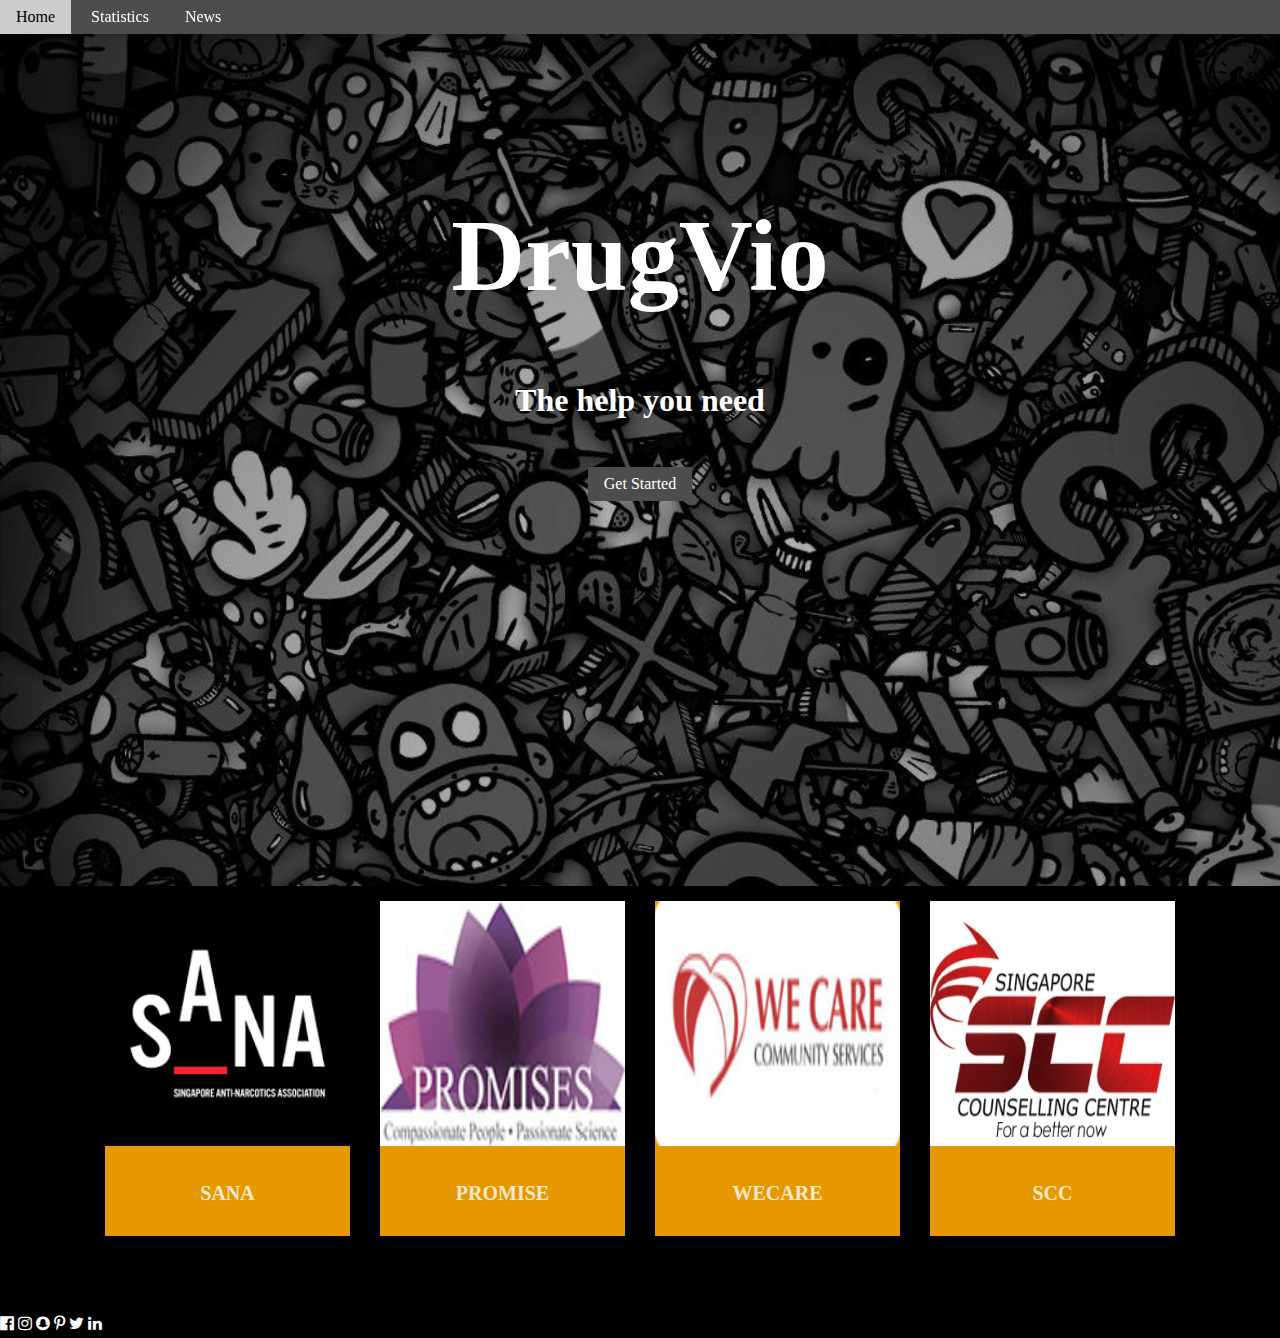
<file: index.html>
<!DOCTYPE html>
<title>Counselling</title>
<meta charset="UTF-8">
<meta name="viewport" content="width=device-width, initial-scale=1">
<link rel="stylesheet" href="./main/style.css">
<link rel="stylesheet" href="https://cdnjs.cloudflare.com/ajax/libs/font-awesome/4.7.0/css/font-awesome.min.css">

<head>
  <div class="nav">
  <div class="navbar-contents color-black box">
    <a class="navbar-contents-item button no-display-medium no-display-large burger-right black-hover color-black" onclick="hamburgerHTML()">
    <i class="fa fa-bars"></i></a>
    <a href="index.html" class="navbar-contents-item button color-black">Home</a>
    <a href="statistics/statistics.html" class="navbar-contents-item button no-display-small hover-black">Statistics</a>
    <a href="news/news.html" class="navbar-contents-item button no-display-small hover-black">News</a>
  </div>

  <!-- Navbar on small screens -->
  <div id="navbar" class="navbar-contents-block color-black no-display no-display-large no-display-medium ">
    <a href="statistics/statistics.html" class="navbar-contents-item button ">Statistics</a>
    <a href="news/news.html" class="navbar-contents-item button ">News</a>
  </div>
</div>
</head>
<body>

<!-- Header -->
<header class="page1-center">
  <h1 class="DrugVio-alignment">DrugVio</h1>
  <p class ="header-subclass"><b>The help you need</b></p>
  <a href = '#help'button class="button color-black margin-top">Get Started</button></a>
</header>

<!-- First Grid -->

  <div class="flex-container" id="help">

    <a href="https://www.sana.org.sg/info-on-drugs/" style="text-decoration: none;">
      <div class="flex-space flex-card">
        <img src="./main/sana.png" width="245" height="245" alt="sana">
        <div class="card-body"><h4>SANA</h4>
        </div>
        </div>
        </a>

      <a href="https://www.promises.com.sg/services/addictions/drug-rehab-singapore/" style="text-decoration: none;">
      <div class="flex-space flex-card">
        <img src="./main/promise.jpg" width="245" height="245" alt="sana">
        <div class="card-body"><h4>PROMISE</h4>
        </div>
        </div>
        </a>

      <a href="https://www.wecare.org.sg/services-counselling.asp" style="text-decoration: none;">
      <div class="flex-space flex-card">
        <img src="./main/wecare.png" width="245" height="245" alt="sana">
        <div class="card-body"><h4>WECARE</h4>
        </div>
        </div>
        </a>

      <a href="https://scc.sg/e/addiction/" style="text-decoration: none;">
      <div class="flex-space flex-card">
        <img src="./main/SCC.jpg" width="245" height="245" alt="sana">
        <div class="card-body"><h4>SCC</h4>
        </div>
        </div>
        </a>
      

</div>

<!-- Footer -->
<footer class="final-footer">  
    <i class="fa fa-facebook-official"></i>
    <i class="fa fa-instagram"></i>
    <i class="fa fa-snapchat"></i>
    <i class="fa fa-pinterest-p"></i>
    <i class="fa fa-twitter"></i>
    <i class="fa fa-linkedin"></i>
</footer>

<script src="main/webpage.js"></script>

</body>
</html>
</file>
<file: main/style.css>
html {
  scroll-behavior: smooth;
}
/* button setup */
.button{
  border:none;
  display:inline-block;
  padding:8px 16px;
  vertical-align:middle;
  overflow:hidden;
  text-decoration:none;
  color:white;
  background-color:#4d4d4d;
  text-align:center;
  cursor: pointer;
  }

/* vertical hamburger setup */
.navbar-contents-block .navbar-contents-item{
  width:100%;
  display:block;
  padding:8px 16px;
  text-align:left;
  border:none;
  white-space:normal;
  float:none;
  }

.burger-right{float:right!important}

.no-display{
  display:none!important;
  }
.display-burger-block,.display-burger{
  display:block!important;
  }

/* all the screen sizes variation */
@media (max-width:600px){.modal-content{margin:0 10px;width:auto!important}
/* .modal{padding-top:30px} */
.no-display-small{
  display:none!important;
}
}
@media (max-width:768px){.modal-content{width:500px}.modal{padding-top:50px}}
@media (min-width:993px){.modal-content{width:900px}
.no-display-large{display:none!important}
}
@media (max-width:992px) and (min-width:601px){.no-display-medium{display:none!important}}

/* makes navbar static while scrolling */
.nav{
  position:fixed;
  width:100%;
  top:0;
  z-index: 9999;
  }

.box{
  box-shadow:0 2px 5px 0 rgba(0,0,0,0.16),0 2px 10px 0 rgba(0,0,0,0.12)
  }

.page1-center{
text-align:center!important;
background-image: url("drug-wallpaper.jpg");
background-repeat: no-repeat;
background-size: cover;
height: 70vh;
padding:128px 16px;
}

.header-subclass{
  color:white;
  font-size: 2.5vw;
}

body{
    margin:0;
    padding:0;
}

/* flexobox and its contents */
.flex-container {
  display: flex;
  flex-wrap: wrap;
  align-items: center;
  justify-content: center;
  background-color: black;
}

.flex-space{
  margin:15px !important;
}

.flex-card{
  background-color:#e69800;
}

.flex-card h4{
color:#f5e7cd;
font-size:20px;
text-transform:uppercase;
margin:10;
}

.flex-card .card-body{
padding-bottom:5px;
padding-top:5px;
text-align:center !important;
}

.flex-card:hover{background-color:#d98500;cursor:pointer}
.flex-card:hover h4{text-decoration:none;color:black}

/* footer */
.final-footer{
  background-color: black;
  color: white;
  padding-top:64px!important;
  padding-bottom:5px!important;
}


.DrugVio-alignment{
font-size: 8vw;
color: white;
}

.margin-top{
 margin-top:16px!important;
 }


/* hover color */
.button:hover{
  color:#000!important;
  background-color:#ccc!important;
  }

/* color setup */
.color-black,.black-hover:hover{color:#fff!important;background-color:#4d4d4d!important}
</file>
